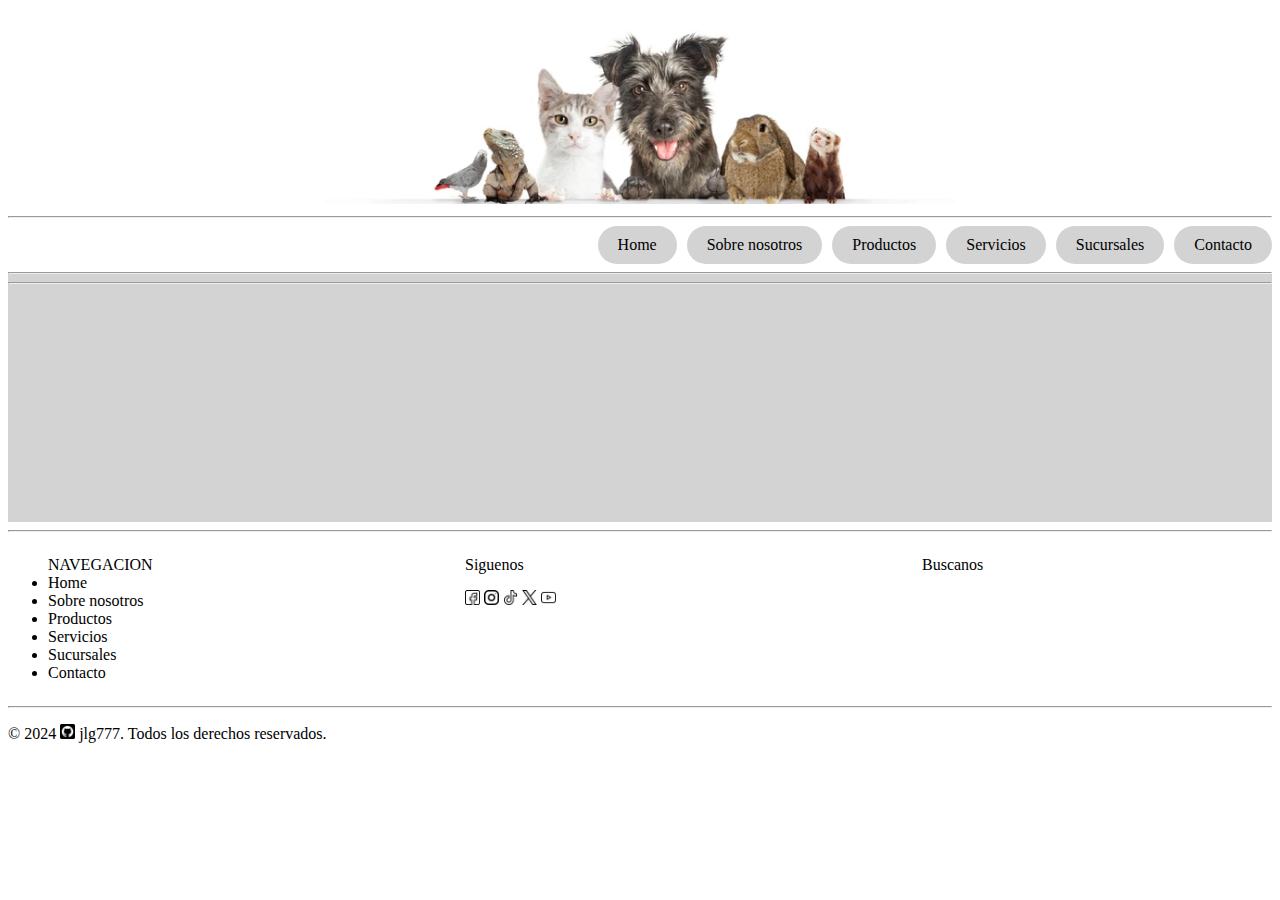
<file: FrontEnd/Trabajo_en_grupo/index.html>
<!DOCTYPE html>
<html lang="en">
  <head>
    <meta charset="UTF-8" />
    <meta name="viewport" content="width=device-width, initial-scale=1.0" />
    <title>Veterinaria</title>
    <link href="./style/style.css" rel="stylesheet" type="text/css" />

    <header>
      <img src="./src/img/banner.png" alt="Banner" class="logo" />
      <hr />
    </header>
    <nav>
      <div>Home</div>
      <div>Sobre nosotros</div>
      <div>Productos</div>
      <div>Servicios</div>
      <div>Sucursales</div>
      <div>Contacto</div>
    </nav>
    <aside>
      <hr />
      <div></div>
      <hr />
    </aside>
    <hr />
    <footer>
      <div class="column">
        <ul>
          NAVEGACION
          <li>Home</li>
          <li>Sobre nosotros</li>
          <li>Productos</li>
          <li>Servicios</li>
          <li>Sucursales</li>
          <li>Contacto</li>
        </ul>
      </div>
      <div class="column icons">
        <p>Siguenos</p>
        <img src="./src/img/Socials/facebook.png" alt="" />
        <img src="./src/img/Socials/instagram.png" alt="" />
        <img src="./src/img/Socials/tik-tok.png" alt="" />
        <img src="./src/img/Socials/x.png" alt="" />
        <img src="./src/img/Socials/youtube.png" alt="" />
      </div>
      <div>
        <p>Buscanos</p>
        <iframe
          src="https://www.google.com/maps/embed?pb=!1m18!1m12!1m3!1d1991.4508006275667!2d-68.83868384427699!3d-32.91911084413958!2m3!1f0!2f0!3f0!3m2!1i1024!2i768!4f13.1!3m3!1m2!1s0x967e09614217a579%3A0xc9d040ef7f9f4b6a!2sEstadio%20Feliciano%20Gambarte!5e0!3m2!1ses!2sar!4v1710355436559!5m2!1ses!2sar"
          width="350"
          height="100"
          style="border: 0"
          allowfullscreen=""
          loading="lazy"
          referrerpolicy="no-referrer-when-downgrade"
        ></iframe>
      </div>
    </footer>
    <hr />
    <p class="icons copy">
      &copy; 2024
      <img src="./src/img/Socials/github.png" /> jlg777. Todos los derechos
      reservados.
    </p>
  </head>
  <body></body>
</html>
</file>
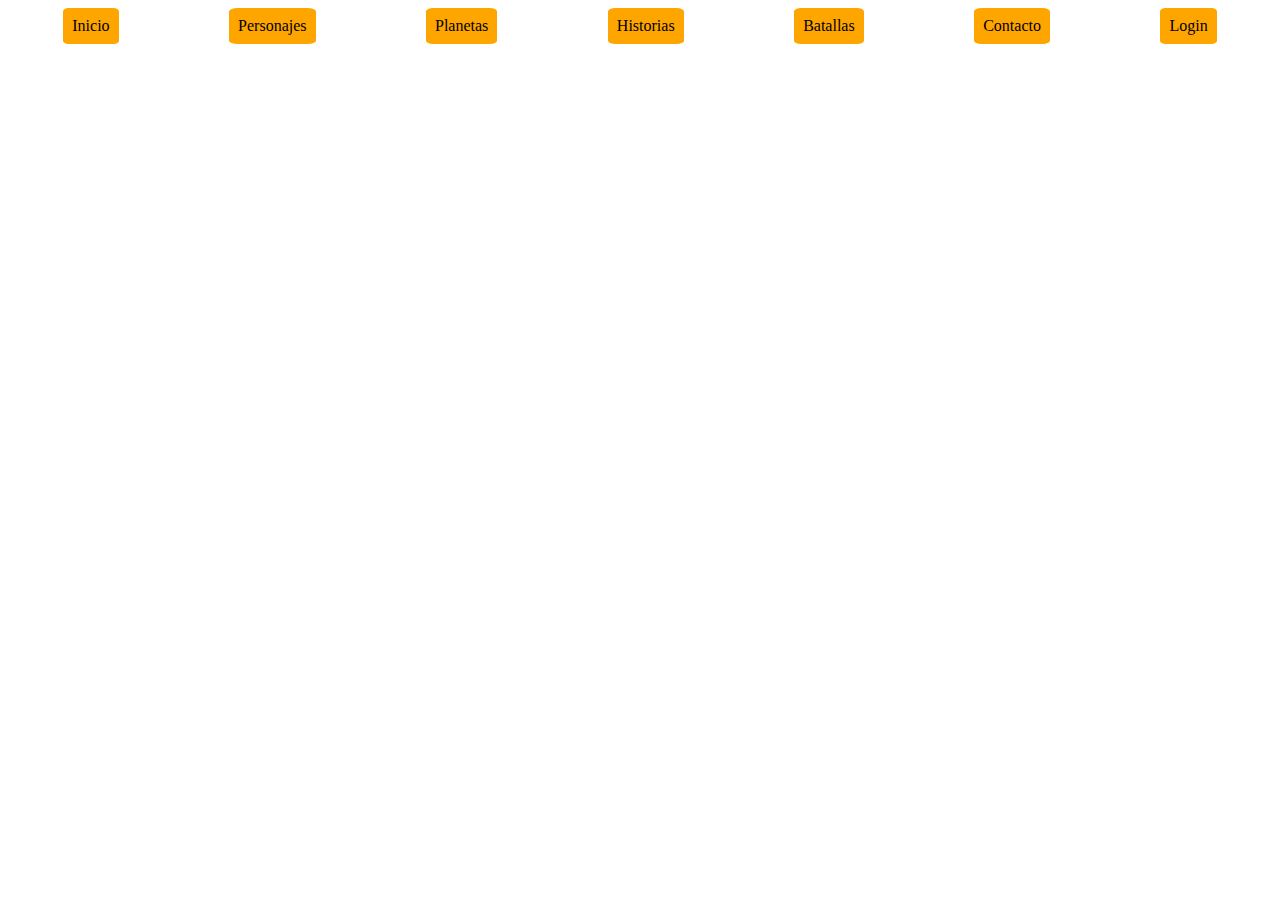
<file: FrontEnd/Trabajo_en_grupo2/index.html>
<!DOCTYPE html>
<html lang="es">
  <head>
    <meta charset="UTF-8" />
    <meta name="viewport" content="width=device-width, initial-scale=1.0" />
    <title>Esferas del Dragón</title>
    <link rel="stylesheet" href="styles.css" />
  </head>
  <body>
    <nav class="dragon-ball">
      <li class="ball">Inicio</li>
      <li class="ball">Personajes</li>
      <li class="ball">Planetas</li>
      <li class="ball">Historias</li>
      <li class="ball">Batallas</li>
      <li class="ball">Contacto</li>
      <li class="ball">Login</li>
    </nav>
  </body>
</html>
</file>
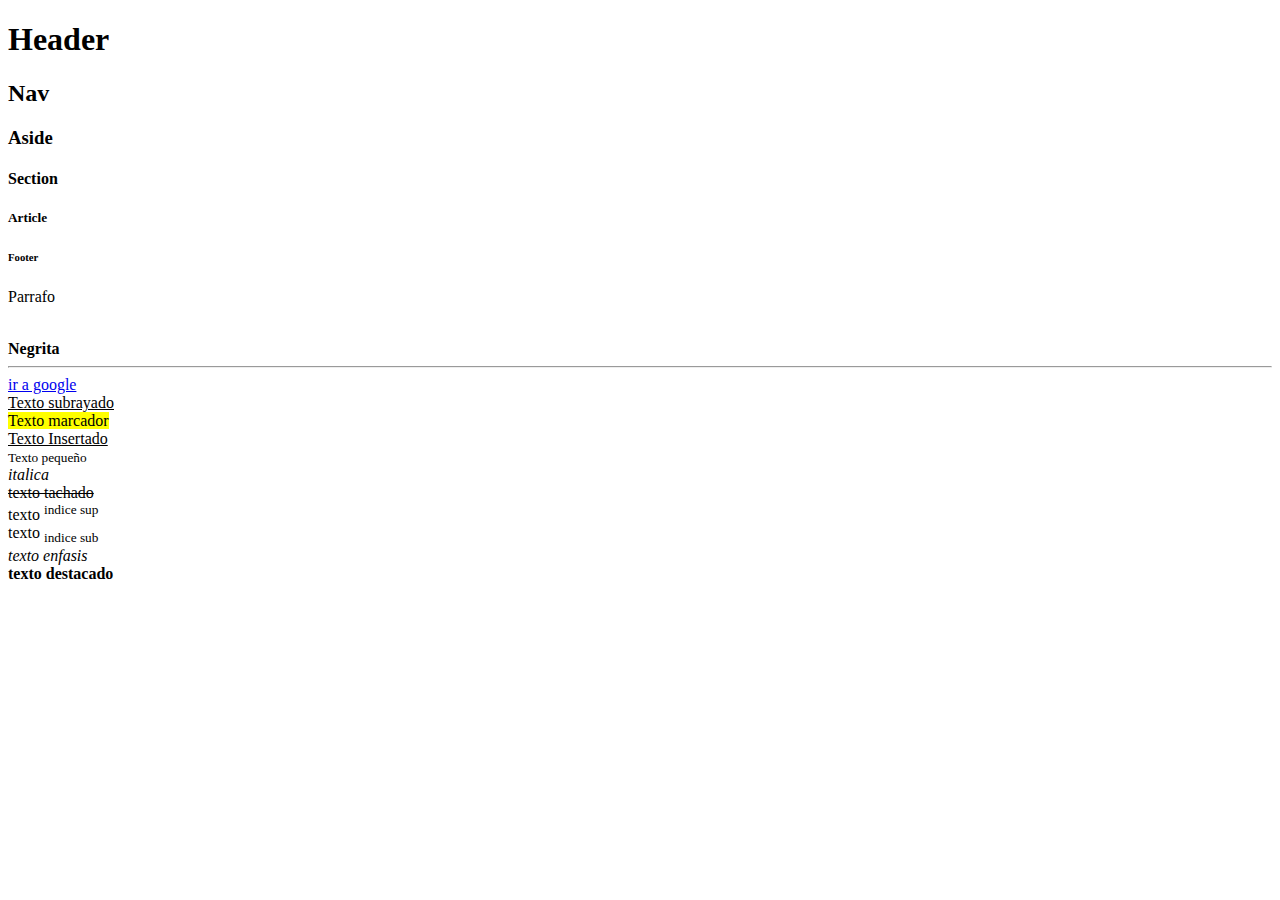
<file: FrontEnd/Clases/Clase-3/index.html>
<!DOCTYPE html>
<html lang="en">
  <head>
    <meta charset="UTF-8" />
    <meta name="viewport" content="width=device-width, initial-scale=1.0" />
    <title>Document</title>
  </head>
  <body>
    <header>
      <h1>Header</h1>
    </header>
    <nav>
      <h2>Nav</h2>
    </nav>
    <aside>
      <h3>Aside</h3>
    </aside>
    <section>
      <h4>Section</h4>
    </section>
    <article>
      <h5>Article</h5>
    </article>
    <footer>
      <h6>Footer</h6>
    </footer>

    <p>Parrafo</p>
    <br />
    <!--salto de linea-->
    <b>Negrita</b>
    <!--Bold-->
    <hr />
    <!--Linea divisoria-->
    <a href="http://www.gooogle.com">ir a google</a><br />
    <!--link-->
    <u>Texto subrayado</u> <br />
    <mark>Texto marcador</mark><br />
    <ins>Texto Insertado</ins><br />
    <small>Texto pequeño</small><br />
    <i>italica</i><br />
    <del>texto tachado</del><br />
    texto <sup>indice sup</sup><br />
    texto <sub>indice sub</sub><br />
    <em>texto enfasis</em><br />
    <strong>texto destacado</strong><br />
  </body>
</html>
</file>
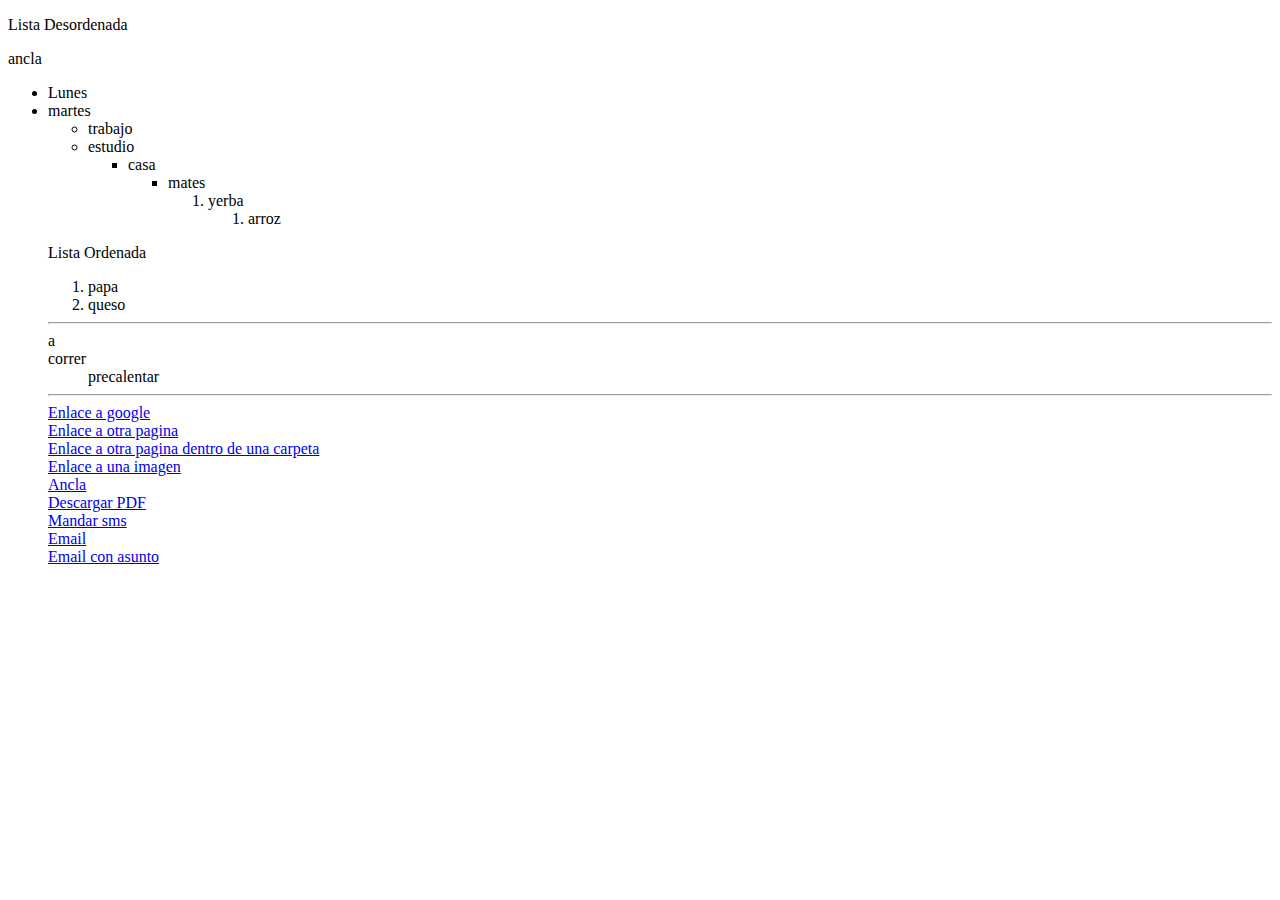
<file: FrontEnd/Clases/Clase-4/index.html>
<!DOCTYPE html>
<html lang="en">
  <head>
    <meta charset="UTF-8" />
    <meta name="viewport" content="width=device-width, initial-scale=1.0" />
    <title>Document</title>
  </head>
  <body>
    <p >Lista Desordenada</p>
    <a name="Lista">ancla</a>
    <ul>
      <li>Lunes</li>
      <li>martes</li>
      <ul>
        <li>trabajo</li>
        <li>estudio</li>
        <ul>
            <li>casa</li>
            <ul>
                <li>mates</li>
                <ol>
                    <li>yerba</li>
                    <ol>
                        <li>arroz</li>
                    </ol>
                </ol>
          </ul>
      </ul>
    </ul>
    <p>Lista Ordenada</p>
    <ol>
      <li>papa</li>
      <li>queso</li>
    </ol>
    <hr>
    <dl>a
        <dt>correr</dt>
        <dd>precalentar</dd>
    </dl>
    <hr>
    <a href="https://google.com">Enlace a google</a><br>

    <a href="index2.html">Enlace a otra pagina</a><br>

    <a href="C:\Users\jgrandia\Desktop\DEV\Codo-a-Codo-FullStack-NodeJS\FrontEnd\Clases\Clase-4\assets\index3.html">Enlace a otra pagina dentro de una carpeta</a><br>

    <a href="C:\Users\jgrandia\Desktop\DEV\Codo-a-Codo-FullStack-NodeJS\FrontEnd\Clases\Clase-4\assets\leccion-en-linea.png">Enlace a una imagen</a> <br>

    <a href="#Lista">Ancla</a>
    <br>
    <a href="C:/Users/jgrandia/Desktop/DEV/Codo-a-Codo-FullStack-NodeJS/FrontEnd/Clases/Clase-4/assets/Clase02.pdf" download="Clase02.pdf">Descargar PDF</a>
  <br>
    <a href="tel:+5492613341986">Mandar sms</a>
    <br>
    <a href="mailto:m.bluth@example.com">Email</a><br>
    <a href="mailto:m.bluth@example.com?subject=contacto">Email con asunto</a>
</body>
</html>
</file>
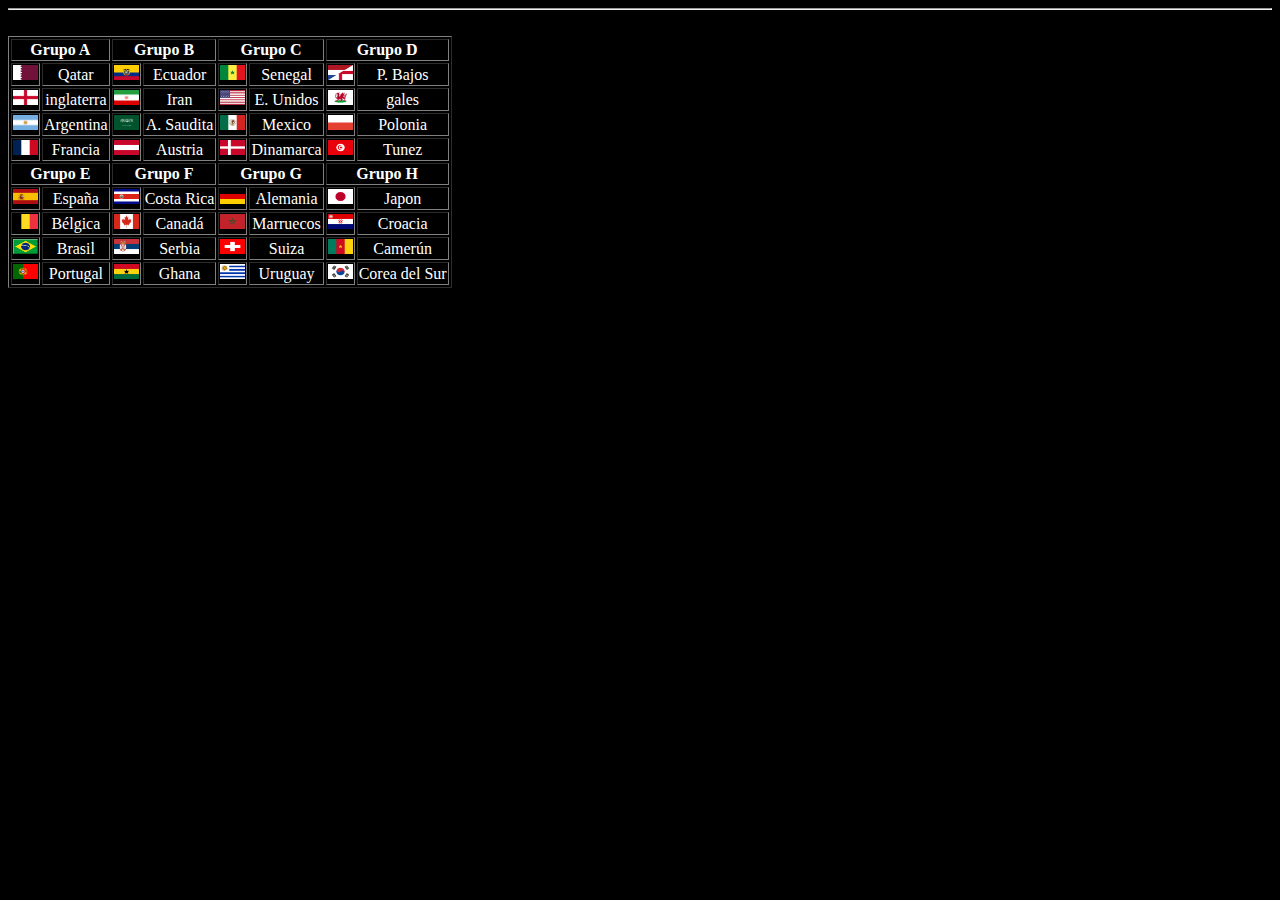
<file: FrontEnd/Clases/Clase-5/index.html>
<!DOCTYPE html>
<html lang="en">
  <head>
    <meta charset="UTF-8" />
    <meta name="viewport" content="width=device-width, initial-scale=1.0" />
    <title>Fixture</title>
    <link href="./style.css" rel="stylesheet" type="text/css" />
  </head>
  <body>
    <hr />
    <table border="1">
      <tr>
        <th colspan="2">Grupo A</th>
        <th colspan="2">Grupo B</th>
        <th colspan="2">Grupo C</th>
        <th colspan="2">Grupo D</th>
      </tr>
      <tr>
        <td>
          <a
            href="https://commons.wikimedia.org/w/index.php?search=qatar&title=Special:MediaSearch&go=Go&type=image"
            ><img
              src="./img/Flag_of_Qatar_(1949–1971,_3-2).svg.png"
              width="25px"
              height="15px"
          /></a>
        </td>
        <td>Qatar</td>
        <td>
          <a
            href="https://commons.wikimedia.org/w/index.php?search=ecuador&title=Special:MediaSearch&go=Go&type=image"
            ><img
              src="./img/Flag_Of_Ecuador_Original_Version.svg.ecu.png"
              width="25px"
              height="15px"
          /></a>
        </td>
        <td>Ecuador</td>
        <td>
          <a
            href="https://commons.wikimedia.org/w/index.php?search=senegal&title=Special:MediaSearch&go=Go&type=image"
            ><img
              src="./img/Flag_of_Senegal.svg.png"
              width="25px"
              height="15px"
          /></a>
        </td>
        <td>Senegal</td>
        <td>
          <a
            href="https://commons.wikimedia.org/w/index.php?search=paises+bajos&title=Special:MediaSearch&go=Go&type=image"
            ><img
              src="./img/Bandera_de_Países_Bajos-Inglaterra.png"
              width="25px"
              height="15px"
          /></a>
        </td>
        <td>P. Bajos</td>
      </tr>
      <tr>
        <td>
          <a
            href="https://commons.wikimedia.org/w/index.php?search=Inglaterra&title=Special:MediaSearch&type=image"
            ><img
              src="./img/Flag_of_England.svg.png"
              width="25px"
              height="15px"
          /></a>
        </td>
        <td>inglaterra</td>
        <td>
          <a
            href="https://commons.wikimedia.org/w/index.php?search=iran&title=Special:MediaSearch&go=Go&type=image"
            ><img src="./img/Flag_of_Iran_2.svg.png" width="25px" height="15px"
          /></a>
        </td>
        <td>Iran</td>
        <td>
          <a
            href="https://commons.wikimedia.org/w/index.php?search=estados+unidos&title=Special:MediaSearch&go=Go&type=image"
            ><img
              src="./img/Flag_of_the_United_States_(fixed).svg.png"
              width="25px"
              height="15px"
          /></a>
        </td>
        <td>E. Unidos</td>
        <td>
          <a
            href="https://commons.wikimedia.org/w/index.php?search=Welsh+flag&title=Special:MediaSearch&go=Go&type=image"
            ><img
              src="./img/Flag_of_Wales_(1807–1953).svg.png"
              width="25px"
              height="15px"
          /></a>
        </td>
        <td>gales</td>
      </tr>
      <tr>
        <td>
          <a
            href="https://commons.wikimedia.org/wiki/File:Flag_of_Argentina.svg"
            ><img
              src="./img/Flag_of_Argentina.svg.png"
              width="25px"
              height="15px"
          /></a>
        </td>
        <td>Argentina</td>
        <td>
          <a
            href="https://commons.wikimedia.org/w/index.php?search=arabia+saudita&title=Special:MediaSearch&go=Go&type=image"
            ><img
              src="./img/Flag_of_Saudi_Arabia.svg.png"
              width="25px"
              height="15px"
          /></a>
        </td>
        <td>A. Saudita</td>
        <td>
          <a
            href="https://commons.wikimedia.org/w/index.php?search=mexico&title=Special:MediaSearch&go=Go&type=image"
            ><img
              src="./img/Flag_of_Mexico_(1934-1968).svg.png"
              width="25px"
              height="15px"
          /></a>
        </td>
        <td>Mexico</td>
        <td>
          <a
            href="https://commons.wikimedia.org/w/index.php?search=polonia+flag&title=Special:MediaSearch&go=Go&type=image"
            ><img
              src="./img/Flag_of_Poland_(1927–1980).svg.png"
              width="25px"
              height="15px"
          /></a>
        </td>
        <td>Polonia</td>
      </tr>
      <tr>
        <td>
          <a
            href="https://commons.wikimedia.org/w/index.php?search=francia+flag&title=Special:MediaSearch&go=Go&type=image"
            ><img
              src="./img/Flag_of_France_(1794–1815,_1830–1974).svg.png"
              width="25px"
              height="15px"
          /></a>
        </td>
        <td>Francia</td>
        <td>
          <a
            href="https://commons.wikimedia.org/w/index.php?search=austria+flag&title=Special:MediaSearch&go=Go&type=image"
            ><img
              src="./img/Flag_of_Austria.svg.png"
              width="25px"
              height="15px"
          /></a>
        </td>
        <td>Austria</td>
        <td>
          <a
            href="https://commons.wikimedia.org/w/index.php?search=dinamarca+flag&title=Special:MediaSearch&go=Go&type=image"
            ><img
              src="./img/Flag_of_Denmark.svg.png"
              width="25px"
              height="15px"
          /></a>
        </td>
        <td>Dinamarca</td>
        <td>
          <a
            href="https://commons.wikimedia.org/w/index.php?search=tunez+flag&title=Special:MediaSearch&go=Go&type=image"
            ><img
              src="./img/Flag_of_Tunisia_(1959–1999).svg.png"
              width="25px"
              height="15px"
          /></a>
        </td>
        <td>Tunez</td>
      </tr>
      <br />
      <tr>
        <th colspan="2">Grupo E</th>
        <th colspan="2">Grupo F</th>
        <th colspan="2">Grupo G</th>
        <th colspan="2">Grupo H</th>
      </tr>
      <tr>
        <td>
          <a
            href="https://commons.wikimedia.org/w/index.php?search=espa%C3%B1a+flag&title=Special:MediaSearch&go=Go&type=image"
            ><img src="./img/Flag_of_Spain.svg.png" width="25px" height="15px"
          /></a>
        </td>
        <td>España</td>
        <td>
          <a
            href="https://commons.wikimedia.org/w/index.php?search=costa+rica+flag&title=Special:MediaSearch&go=Go&type=image"
            ><img
              src="./img/Flag_of_Costa_Rica_(state).svg.png"
              width="25px"
              height="15px"
          /></a>
        </td>
        <td>Costa Rica</td>
        <td>
          <a
            href="https://commons.wikimedia.org/w/index.php?search=alemania+flag&title=Special:MediaSearch&go=Go&type=image"
            ><img
              src="./img/Flag_of_Germany.svg.png"
              width="25px"
              height="15px"
          /></a>
        </td>
        <td>Alemania</td>
        <td>
          <a
            href="https://commons.wikimedia.org/w/index.php?search=japon+flag&title=Special:MediaSearch&go=Go&type=image"
            ><img src="./img/Flag_of_Japan.svg.png" width="25px" height="15px"
          /></a>
        </td>
        <td>Japon</td>
      </tr>
      <tr>
        <td>
          <a
            href="https://commons.wikimedia.org/w/index.php?search=BELGICA+flag&title=Special:MediaSearch&go=Go&type=image"
            ><img
              src="./img/Flag_of_Belgium_(civil).svg.png"
              width="25px"
              height="15px"
          /></a>
        </td>
        <td>Bélgica</td>
        <td>
          <a
            href="https://commons.wikimedia.org/w/index.php?search=canada+flag&title=Special:MediaSearch&go=Go&type=image"
            ><img
              src="./img/Flag_of_Canada_(Pantone).svg.png"
              width="25px"
              height="15px"
          /></a>
        </td>
        <td>Canadá</td>
        <td>
          <a
            href="https://commons.wikimedia.org/w/index.php?search=marruecos+flag&title=Special:MediaSearch&go=Go&type=image"
            ><img
              src="./img/Flag_of_Morocco.svg.png"
              width="25px"
              height="15px"
          /></a>
        </td>
        <td>Marruecos</td>
        <td>
          <a
            href="https://commons.wikimedia.org/w/index.php?search=croacia+flag&title=Special:MediaSearch&go=Go&type=image"
            ><img
              src="./img/Flag_of_Croatia_(1941–1945).svg.png"
              width="25px"
              height="15px"
          /></a>
        </td>
        <td>Croacia</td>
      </tr>
      <tr>
        <td>
          <a
            href="https://commons.wikimedia.org/w/index.php?search=brasil+flag&title=Special:MediaSearch&go=Go&type=image"
            ><img src="./img/Brasil_flag_icon.png" width="25px" height="15px"
          /></a>
        </td>
        <td>Brasil</td>
        <td>
          <a
            href="https://commons.wikimedia.org/w/index.php?search=servia+flag&title=Special:MediaSearch&go=Go&type=image"
            ><img src="./img/Flag_of_Serbia.svg.png" width="25px" height="15px"
          /></a>
        </td>
        <td>Serbia</td>
        <td>
          <a
            href="https://commons.wikimedia.org/w/index.php?search=suiza+flag&title=Special:MediaSearch&go=Go&type=image"
            ><img
              src="./img/Flag_of_Switzerland.svg.png"
              width="25px"
              height="15px"
          /></a>
        </td>
        <td>Suiza</td>
        <td>
          <a
            href="https://commons.wikimedia.org/w/index.php?search=camerun+flag&title=Special:MediaSearch&go=Go&type=image"
            ><img
              src="./img/Flag_of_Cameroon.svg.png"
              width="25px"
              height="15px"
          /></a>
        </td>
        <td>Camerún</td>
      </tr>
      <tr>
        <td>
          <a
            href="https://commons.wikimedia.org/w/index.php?search=portugal+flag&title=Special:MediaSearch&go=Go&type=image"
            ><img
              src="./img/Flag_of_Portugal.svg.png"
              width="25px"
              height="15px"
          /></a>
        </td>
        <td>Portugal</td>
        <td>
          <a
            href="https://commons.wikimedia.org/w/index.php?search=ghana+flag&title=Special:MediaSearch&go=Go&type=image"
            ><img src="./img/Flag_of_Ghana.svg.png" width="25px" height="15px"
          /></a>
        </td>
        <td>Ghana</td>
        <td>
          <a
            href="https://commons.wikimedia.org/w/index.php?search=uruguay+flag&title=Special:MediaSearch&go=Go&type=image"
            ><img
              src="./img/Flag_of_Uruguay.svg.png"
              width="25px"
              height="15px"
          /></a>
        </td>
        <td>Uruguay</td>
        <td>
          <a
            href="https://commons.wikimedia.org/w/index.php?search=corea+del+sur+flag&title=Special:MediaSearch&go=Go&type=image"
            ><img
              src="./img/Flag_of_South_Korea.svg.png"
              width="25px"
              height="15px"
          /></a>
        </td>
        <td>Corea del Sur</td>
      </tr>
    </table>
  </body>
</html>
</file>
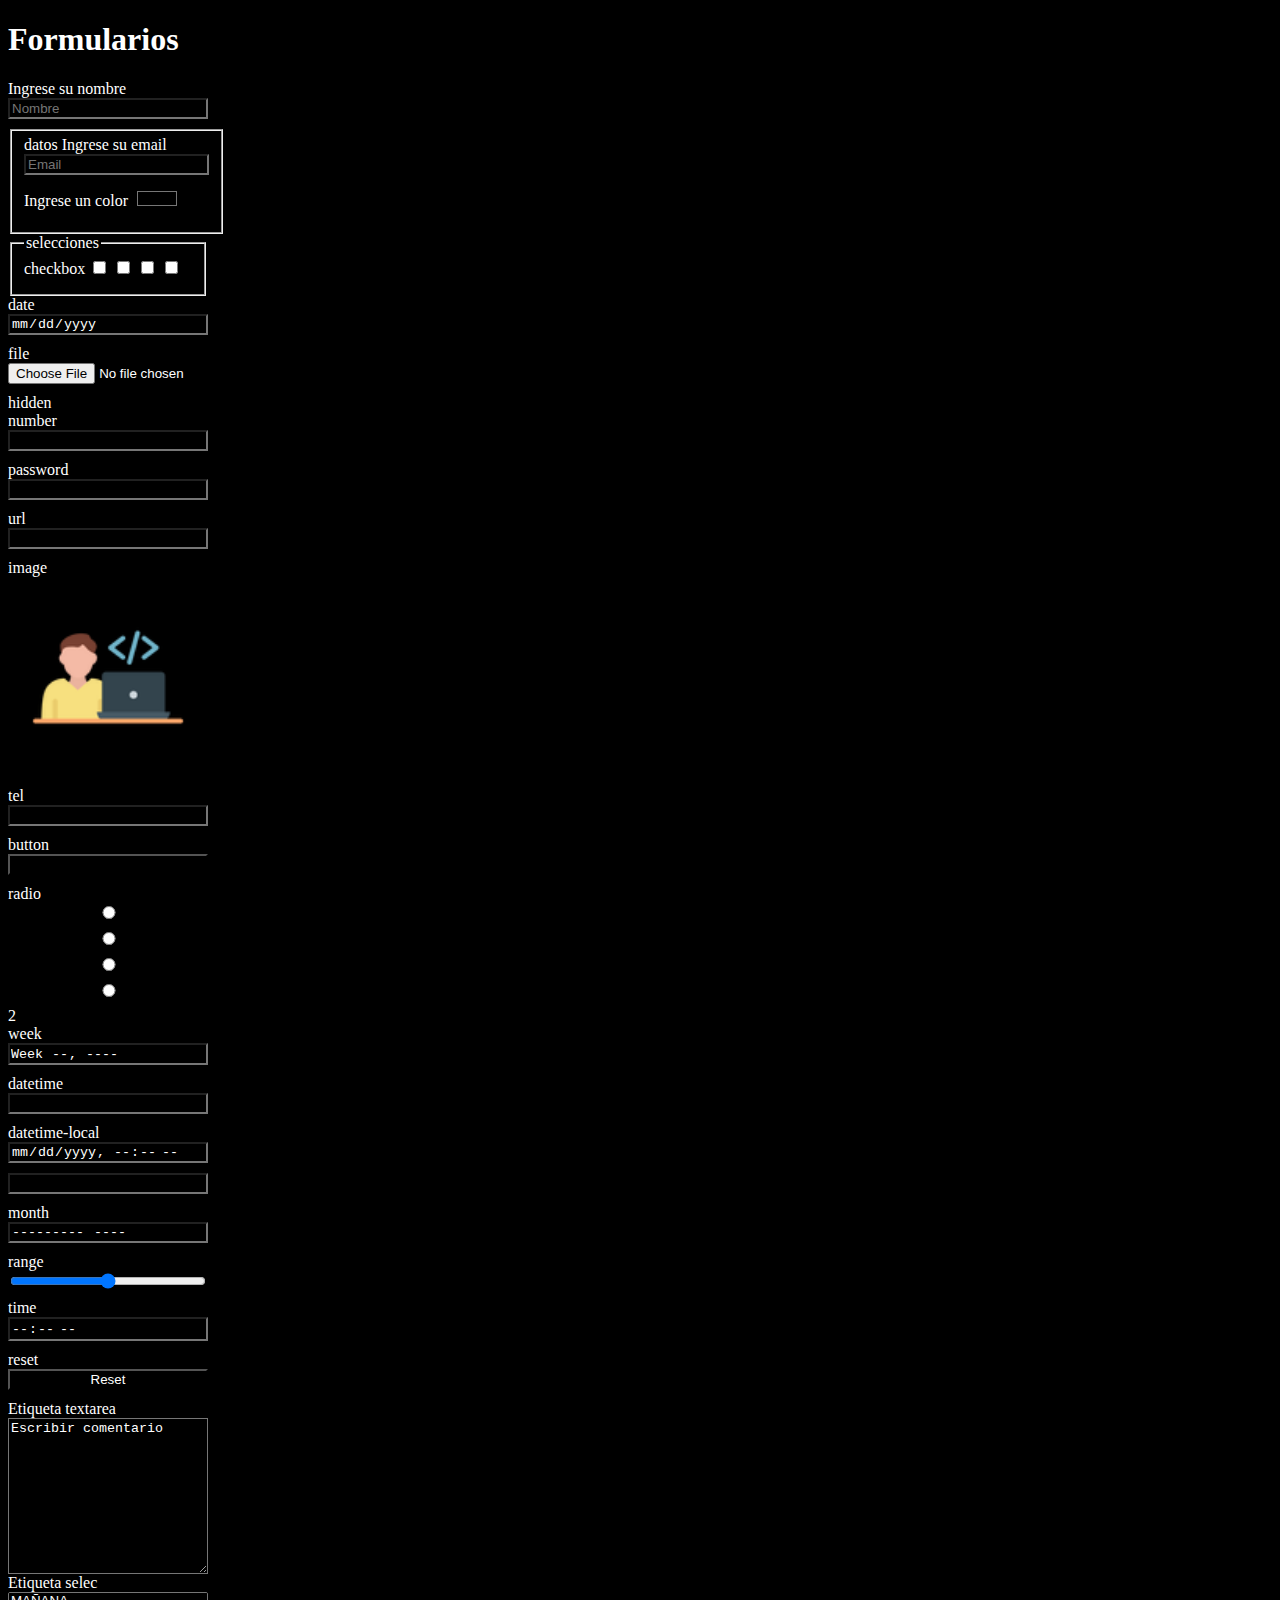
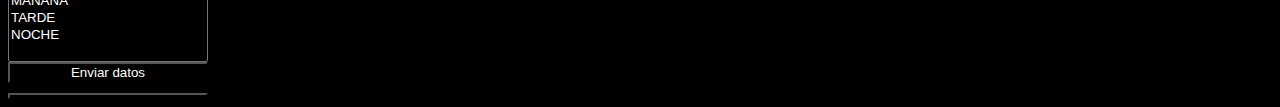
<file: FrontEnd/Clases/Clase-6/index.html>
<!DOCTYPE html>
<html lang="en">
  <head>
    <meta charset="UTF-8" />
    <meta name="viewport" content="width=device-width, initial-scale=1.0" />
    <title>Formularios</title>
    <link
      rel="icon"
      href="./developer_software_icon_251042.ico"
      type="image/x-icon"
    />
    <link rel="stylesheet" href="./style.css" type="text/css" />
  </head>
  <body>
    <h1>Formularios</h1>
    <form>
      <label for="name">Ingrese su nombre</label>
      <input
        type="text"
        name="name"
        id="name"
        size="15"
        placeholder="Nombre"
      /><!--El size se debe manejar del css-->

      <fieldset>
        datos
        <label for="email">Ingrese su email</label>
        <input type="email" name="email" id="email" placeholder="Email" />

        <label for="color">Ingrese un color</label>
        <input type="color" name="color" id="color" placeholder="color" />
      </fieldset>
      <fieldset>
        <legend>selecciones</legend>
        <label for="checkbox">checkbox</label>
        <input type="checkbox" name="checkbox" id="checkbox" value="1" />
        <input type="checkbox" name="checkbox" id="checkbox" value="2" />
        <input type="checkbox" name="checkbox" id="checkbox" value="3" />
        <input type="checkbox" name="checkbox" id="checkbox" value="4" />
      </fieldset>
      <label for="date">date</label>
      <input type="date" name="date" id="date" />

      <label for="file">file</label>
      <input type="file" name="file" id="file" />

      <label for="hidden">hidden</label>
      <input type="hidden" name="hidden" id="hidden" />

      <label for="number">number</label>
      <input type="number" name="number" id="number" />

      <label for="password">password</label>
      <input type="password" name="password" id="password" />

      <label for="url">url</label>
      <input type="url" name="url" id="url" />

      <label for="image">image</label>
      <input
        type="image"
        name="image"
        id="image"
        src="./developer_software_icon_251042.ico"
      />

      <label for="tel">tel</label>
      <input type="tel" name="tel" id="tel" />

      <label for="button">button</label>
      <input type="button" name="button" id="button" />

      <label for="radio">radio</label>
      <input type="radio" name="radio" id="radio" value="1" />
      <input type="radio" name="radio" id="radio" value="2" />
      <input type="radio" name="radio" id="radio" value="3" />
      <input type="radio" name="radio" id="radio" value="4" />2
      <label for="week">week</label>
      <input type="week" name="week" id="week" />

      <label for="datetime">datetime</label>
      <input type="datetime" name="datetime" id="datetime" />

      <label for="datetime-local">datetime-local</label>
      <input type="datetime-local" name="datetime-local" id="datetime-local" />

      <label for=""></label>
      <input type="" name="" id="" />

      <label for="month">month</label>
      <input type="month" name="month" id="month" />

      <label for="range">range</label>
      <input type="range" name="range" id="range" />

      <label for="time">time</label>
      <input type="time" name="time" id="time" />

      <label for="reset">reset</label>
      <input type="reset" name="reset" id="reset" />

      <label>Etiqueta textarea</label>
      <textarea rows="10" cols="40">Escribir comentario</textarea>

      <label>Etiqueta selec</label>
      <select multiple>
        <option>MAÑANA</option>
        <option>TARDE</option>
        <option>NOCHE</option>
      </select>

      <input
        type="submit"
        value="Enviar datos"
      /><!--la diferencia principal es que "value" establece un valor predeterminado que puede ser enviado con el formulario, mientras que "placeholder" proporciona una pista o ejemplo visual para el usuario antes de que ingresen cualquier dato.-->

      <button type="submit"></button>
      <!--Sintaxis:

<input type="submit">: Este es un elemento de entrada de formulario. Se utiliza dentro de un formulario HTML y se define mediante el atributo type con el valor "submit".

<button>: Este es un elemento de botón en HTML. Puede contener texto, imágenes u otros elementos HTML dentro de él.

Personalización:

<input type="submit">: Tiene menos flexibilidad en términos de personalización visual. Puedes aplicar estilos CSS, pero es más limitado en comparación con los botones <button>.

<button>: Es más flexible en términos de personalización visual. Puedes agregar clases CSS, estilos en línea, imágenes o incluso otros elementos HTML dentro del botón para crear botones más complejos y personalizados.

Compatibilidad:

<input type="submit">: Es compatible con todos los navegadores y versiones de HTML.

<button>: Aunque es ampliamente compatible, en el pasado ha habido problemas de compatibilidad con versiones antiguas de Internet Explorer.

Accesibilidad:

<input type="submit">: Algunos lectores de pantalla pueden tratar los botones de entrada <input type="submit"> de manera ligeramente diferente a los botones <button>, pero en general, ambos son accesibles si se usan correctamente.
Comportamiento predeterminado:

<input type="submit">: Tiene un comportamiento predeterminado específico dentro de un formulario: envía el formulario cuando se hace clic.

<button>: Puedes especificar el tipo de botón utilizando el atributo type. Por defecto, un botón sin este atributo actuará como un botón de envío. Sin embargo, puedes cambiar su comportamiento usando type="button" o type="reset".

En resumen, <input type="submit"> es más simple y está diseñado específicamente para enviar formularios, mientras que <button> ofrece más flexibilidad y opciones de personalización. La elección entre los dos depende de tus necesidades específicas de diseño y funcionalidad.-->
    </form>
  </body>
</html>
</file>
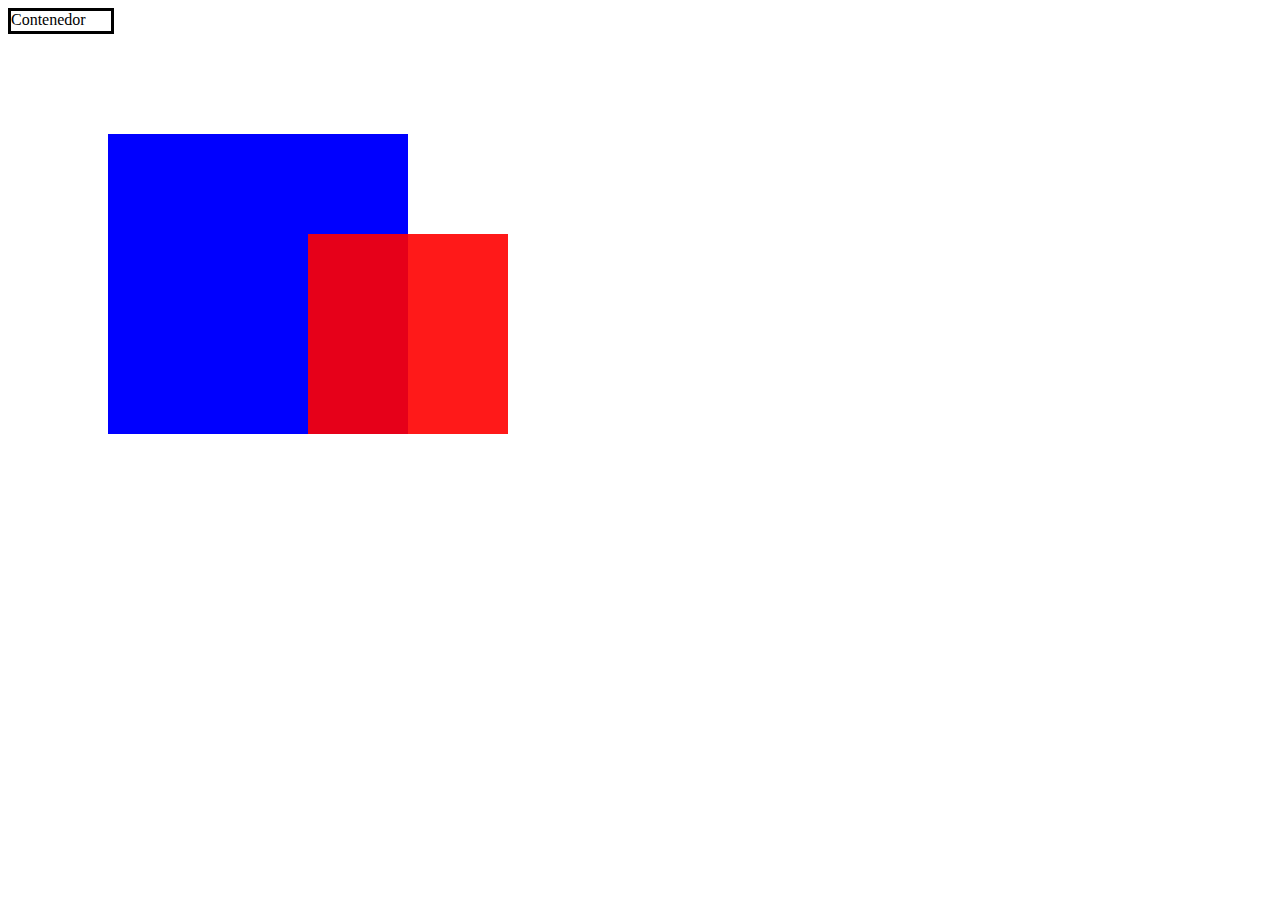
<file: FrontEnd/Clases/Clase-7/index.html>
<!DOCTYPE html>
<html lang="en">
  <head>
    <meta charset="UTF-8" />
    <meta name="viewport" content="width=device-width, initial-scale=1.0" />
    <link rel="stylesheet" href="style.css" />
    <title>Document</title>
  </head>
  <body>
    <div class="Contenedor1">Contenedor</div>

    <div class="cont1"><div class="cont2"></div></div>
  </body>
</html>
</file>
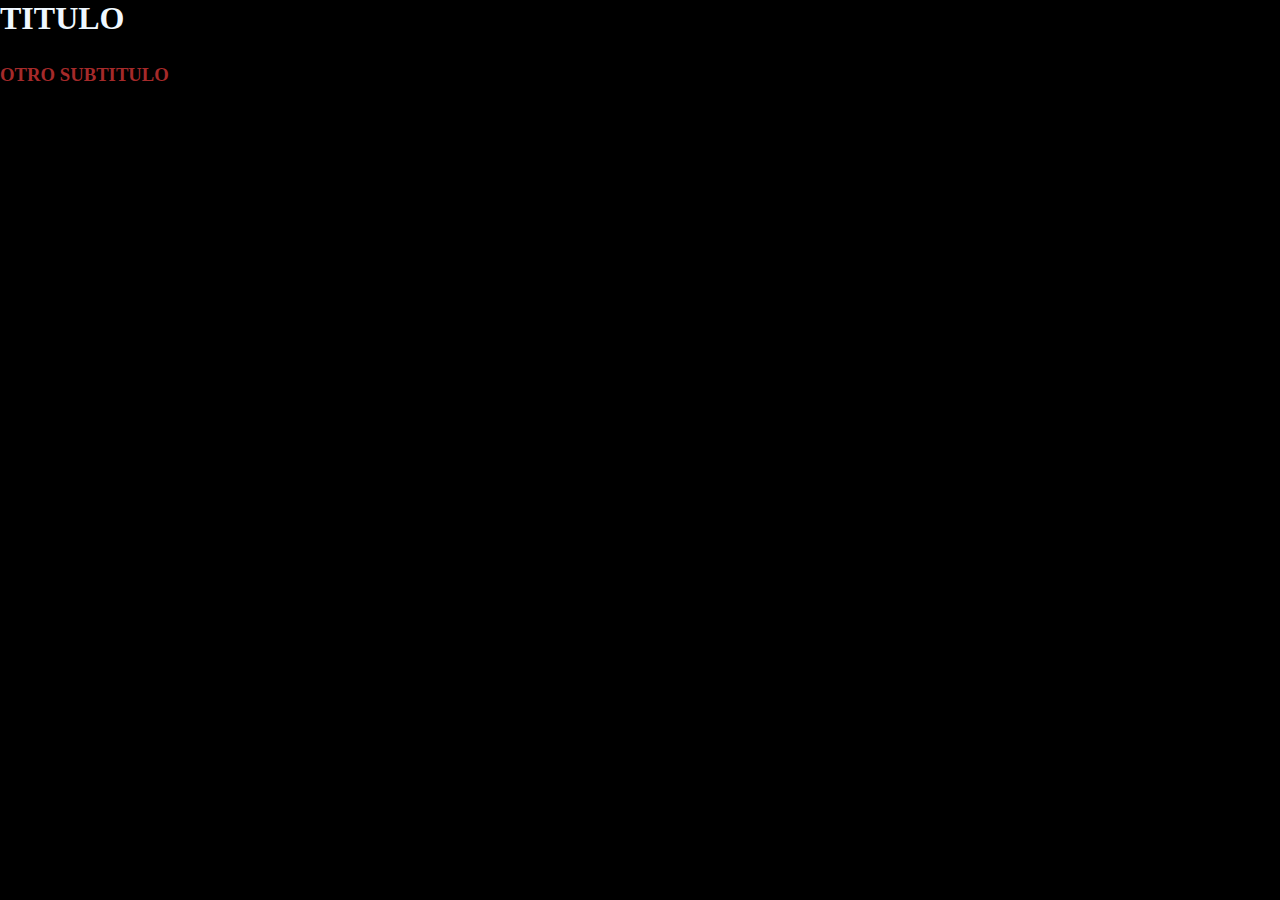
<file: FrontEnd/Clases/Clase-7/Desafio_Clase/index.html>
<!DOCTYPE html>
<html lang="en">
  <head>
    <meta charset="UTF-8" />
    <meta name="viewport" content="width=device-width, initial-scale=1.0" />
    <title>Document</title>
    <link rel="stylesheet" href="./stule.css" />
    <style>
      * {
        background-color: black;
        margin: 0;
        padding: 0;
      }
    </style>
  </head>
  <h1 style="color: aliceblue">TITULO</h1>
  <h2>SUBTITULO</h2>
  <h3>OTRO SUBTITULO</h3>
  <body></body>
</html>
</file>
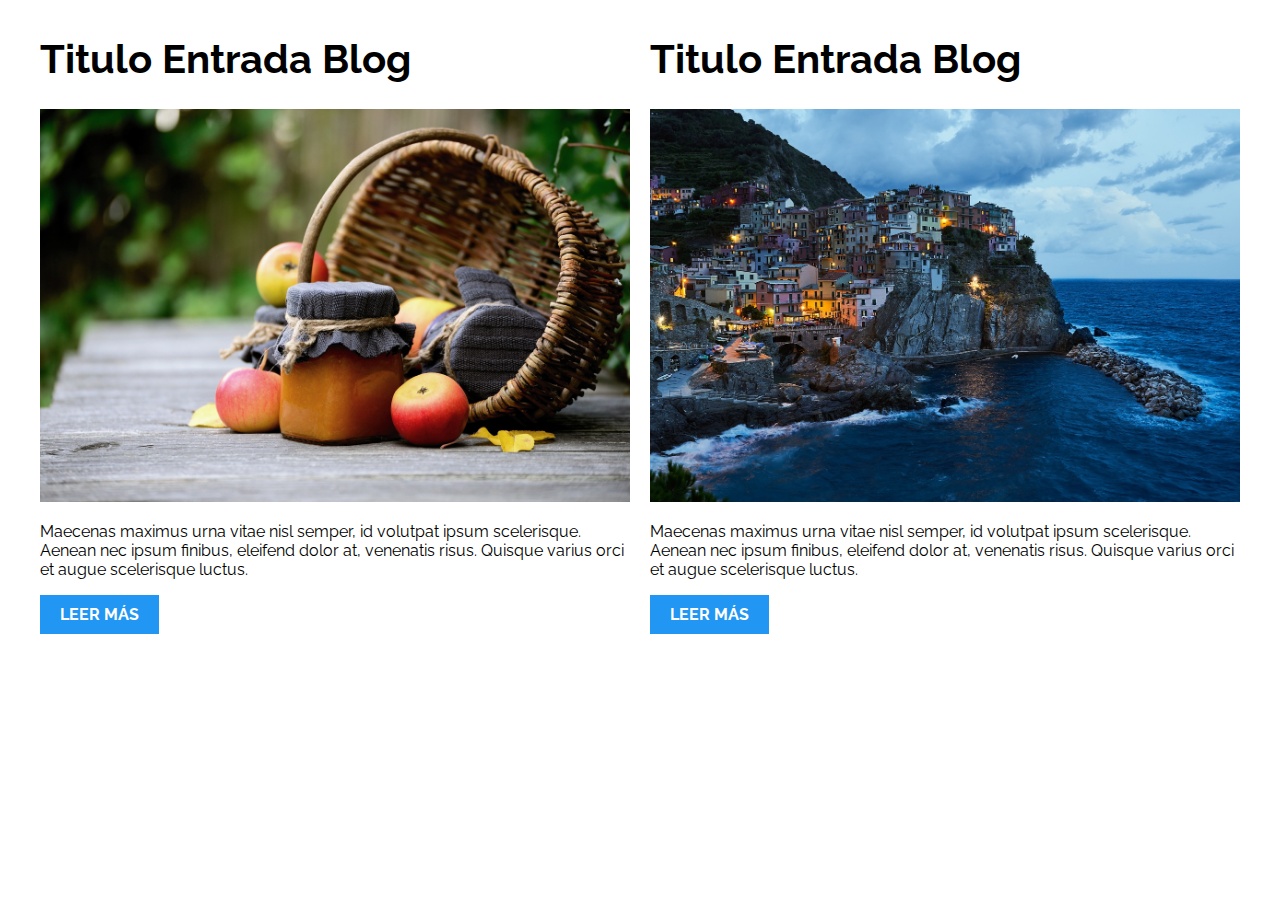
<file: FrontEnd/Clases/Clase-8/01-2columnas_iguales_css_grid/index.html>
<!DOCTYPE html>
<html>

<head>
    <meta charset="utf-8">
    <title>Patrones Responsive Web Design - 2 Columnas</title>
    <link rel="stylesheet" href="https://necolas.github.io/normalize.css/8.0.1/normalize.css">
    <link href="https://fonts.googleapis.com/css?family=Raleway:400,700,900" rel="stylesheet">
    <link rel="stylesheet" href="css/styles.css">
    <meta name="viewport" content="width=device-width, initial-scale=1">
</head>

<body>
    <div class="contenedor dos-columnas">
        <article class="entrada-blog">
            <h1>Titulo Entrada Blog</h1>
            <img src="img/imagen1.jpg">
            <p>Maecenas maximus urna vitae nisl semper, id volutpat ipsum scelerisque. Aenean nec ipsum finibus, eleifend dolor at, venenatis risus. Quisque varius orci et augue scelerisque luctus.</p>
            <a href="#">Leer más</a>
        </article>
        <article class="entrada-blog">
            <h1>Titulo Entrada Blog</h1>
            <img src="img/imagen2.jpg">
            <p>Maecenas maximus urna vitae nisl semper, id volutpat ipsum scelerisque. Aenean nec ipsum finibus, eleifend dolor at, venenatis risus. Quisque varius orci et augue scelerisque luctus.</p>
            <a href="#">Leer más</a>
        </article>
    </div>

</body>

</html>
</file>
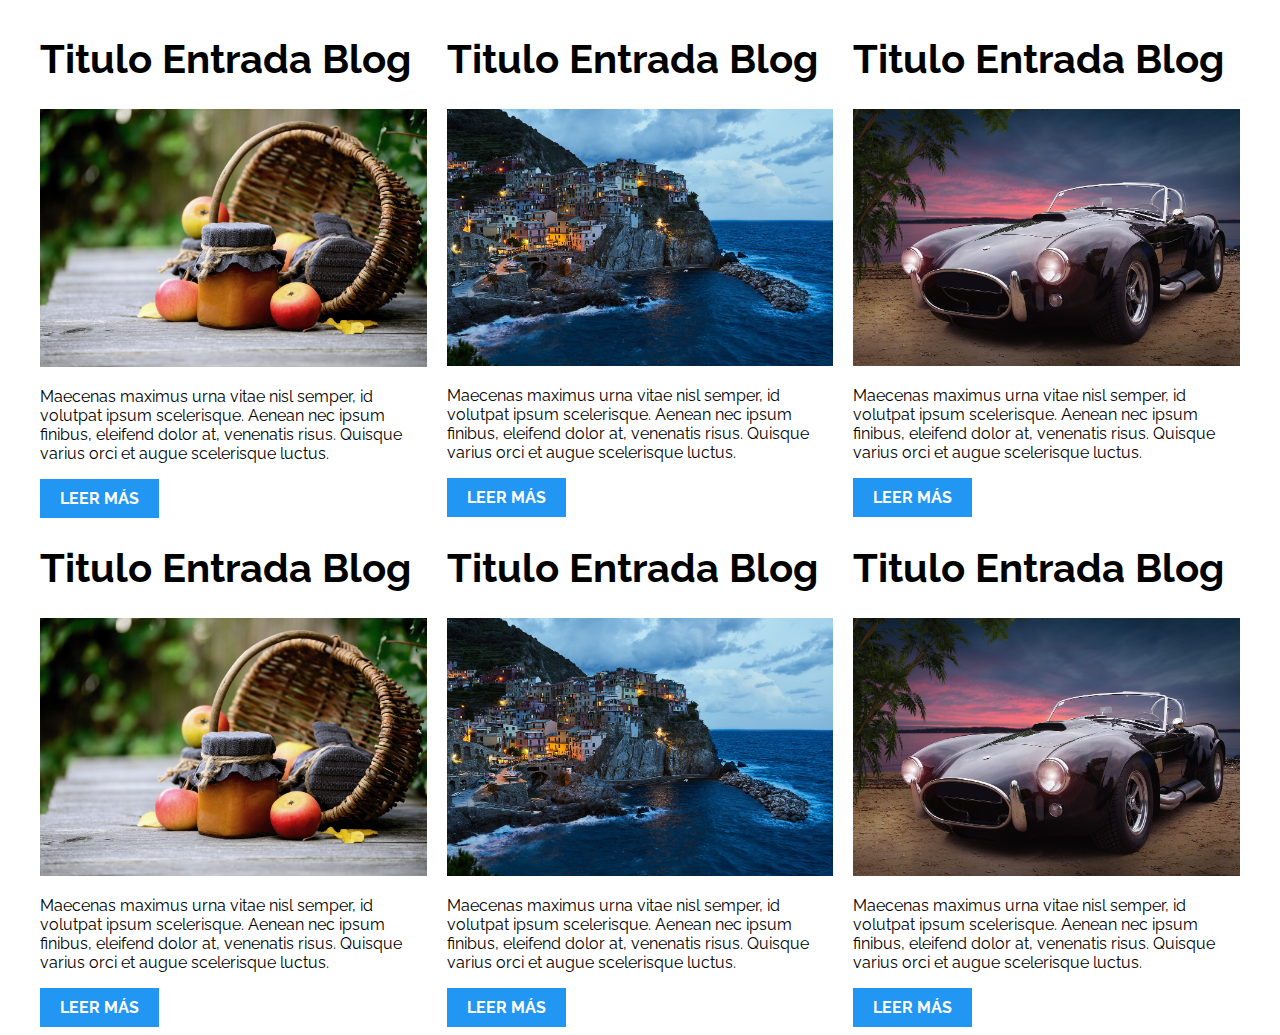
<file: FrontEnd/Clases/Clase-8/03-3columnas_iguales_css_grid/index.html>
<!DOCTYPE html>
<html>

<head>
    <meta charset="utf-8">
    <title>Patrones Responsive Web Design - 3 Columnas Iguales</title>
    <link rel="stylesheet" href="https://necolas.github.io/normalize.css/8.0.1/normalize.css">
    <link href="https://fonts.googleapis.com/css?family=Raleway:400,700,900" rel="stylesheet">
    <link rel="stylesheet" href="css/styles.css">
    <meta name="viewport" content="width=device-width, initial-scale=1">
</head>

<body>

    <div class="contenedor tres-columnas">
        <article class="entrada-blog">
            <h1>Titulo Entrada Blog</h1>
            <img src="img/imagen1.jpg">
            <p>Maecenas maximus urna vitae nisl semper, id volutpat ipsum scelerisque. Aenean nec ipsum finibus, eleifend dolor at, venenatis risus. Quisque varius orci et augue scelerisque luctus.</p>
            <a href="#">Leer más</a>
        </article>

        <article class="entrada-blog">
            <h1>Titulo Entrada Blog</h1>
            <img src="img/imagen2.jpg">

            <p>Maecenas maximus urna vitae nisl semper, id volutpat ipsum scelerisque. Aenean nec ipsum finibus, eleifend dolor at, venenatis risus. Quisque varius orci et augue scelerisque luctus.</p>
            <a href="#">Leer más</a>
        </article>

        <article class="entrada-blog">
            <h1>Titulo Entrada Blog</h1>
            <img src="img/imagen3.jpg">

            <p>Maecenas maximus urna vitae nisl semper, id volutpat ipsum scelerisque. Aenean nec ipsum finibus, eleifend dolor at, venenatis risus. Quisque varius orci et augue scelerisque luctus.</p>
            <a href="#">Leer más</a>
        </article>

        <article class="entrada-blog">
            <h1>Titulo Entrada Blog</h1>
            <img src="img/imagen1.jpg">
            <p>Maecenas maximus urna vitae nisl semper, id volutpat ipsum scelerisque. Aenean nec ipsum finibus, eleifend dolor at, venenatis risus. Quisque varius orci et augue scelerisque luctus.</p>
            <a href="#">Leer más</a>
        </article>

        <article class="entrada-blog">
            <h1>Titulo Entrada Blog</h1>
            <img src="img/imagen2.jpg">

            <p>Maecenas maximus urna vitae nisl semper, id volutpat ipsum scelerisque. Aenean nec ipsum finibus, eleifend dolor at, venenatis risus. Quisque varius orci et augue scelerisque luctus.</p>
            <a href="#">Leer más</a>
        </article>

        <article class="entrada-blog">
            <h1>Titulo Entrada Blog</h1>
            <img src="img/imagen3.jpg">

            <p>Maecenas maximus urna vitae nisl semper, id volutpat ipsum scelerisque. Aenean nec ipsum finibus, eleifend dolor at, venenatis risus. Quisque varius orci et augue scelerisque luctus.</p>
            <a href="#">Leer más</a>
        </article>


    </div>

</body>

</html>
</file>
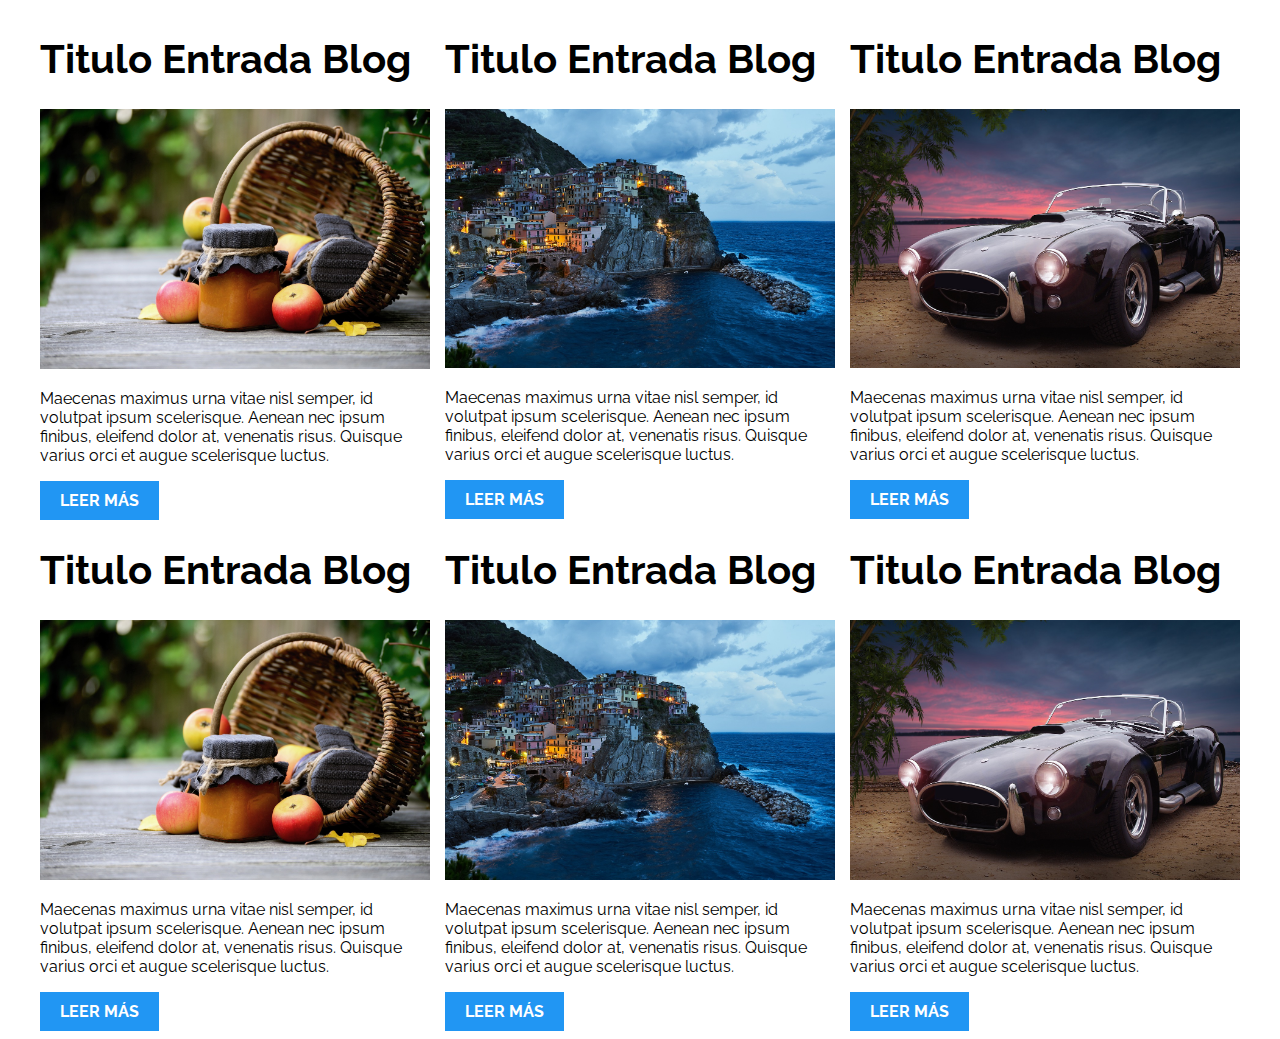
<file: FrontEnd/Clases/Clase-8/04-3columnas_iguales_flexbox/index.html>
<!DOCTYPE html>
<html>

<head>
    <meta charset="utf-8">
    <title>Patrones Responsive Web Design - 3 Columnas Iguales</title>
    <link rel="stylesheet" href="https://necolas.github.io/normalize.css/8.0.1/normalize.css">
    <link href="https://fonts.googleapis.com/css?family=Raleway:400,700,900" rel="stylesheet">
    <link rel="stylesheet" href="css/styles.css">
    <meta name="viewport" content="width=device-width, initial-scale=1">
</head>

<body>

    <div class="contenedor tres-columnas">
        <article class="entrada-blog">
            <h1>Titulo Entrada Blog</h1>
            <img src="img/imagen1.jpg">
            <p>Maecenas maximus urna vitae nisl semper, id volutpat ipsum scelerisque. Aenean nec ipsum finibus, eleifend dolor at, venenatis risus. Quisque varius orci et augue scelerisque luctus.</p>
            <a href="#">Leer más</a>
        </article>

        <article class="entrada-blog">
            <h1>Titulo Entrada Blog</h1>
            <img src="img/imagen2.jpg">

            <p>Maecenas maximus urna vitae nisl semper, id volutpat ipsum scelerisque. Aenean nec ipsum finibus, eleifend dolor at, venenatis risus. Quisque varius orci et augue scelerisque luctus.</p>
            <a href="#">Leer más</a>
        </article>

        <article class="entrada-blog">
            <h1>Titulo Entrada Blog</h1>
            <img src="img/imagen3.jpg">

            <p>Maecenas maximus urna vitae nisl semper, id volutpat ipsum scelerisque. Aenean nec ipsum finibus, eleifend dolor at, venenatis risus. Quisque varius orci et augue scelerisque luctus.</p>
            <a href="#">Leer más</a>
        </article>
        <article class="entrada-blog">
            <h1>Titulo Entrada Blog</h1>
            <img src="img/imagen1.jpg">
            <p>Maecenas maximus urna vitae nisl semper, id volutpat ipsum scelerisque. Aenean nec ipsum finibus, eleifend dolor at, venenatis risus. Quisque varius orci et augue scelerisque luctus.</p>
            <a href="#">Leer más</a>
        </article>

        <article class="entrada-blog">
            <h1>Titulo Entrada Blog</h1>
            <img src="img/imagen2.jpg">

            <p>Maecenas maximus urna vitae nisl semper, id volutpat ipsum scelerisque. Aenean nec ipsum finibus, eleifend dolor at, venenatis risus. Quisque varius orci et augue scelerisque luctus.</p>
            <a href="#">Leer más</a>
        </article>

        <article class="entrada-blog">
            <h1>Titulo Entrada Blog</h1>
            <img src="img/imagen3.jpg">

            <p>Maecenas maximus urna vitae nisl semper, id volutpat ipsum scelerisque. Aenean nec ipsum finibus, eleifend dolor at, venenatis risus. Quisque varius orci et augue scelerisque luctus.</p>
            <a href="#">Leer más</a>
        </article>
    </div>
</body>

</html>
</file>
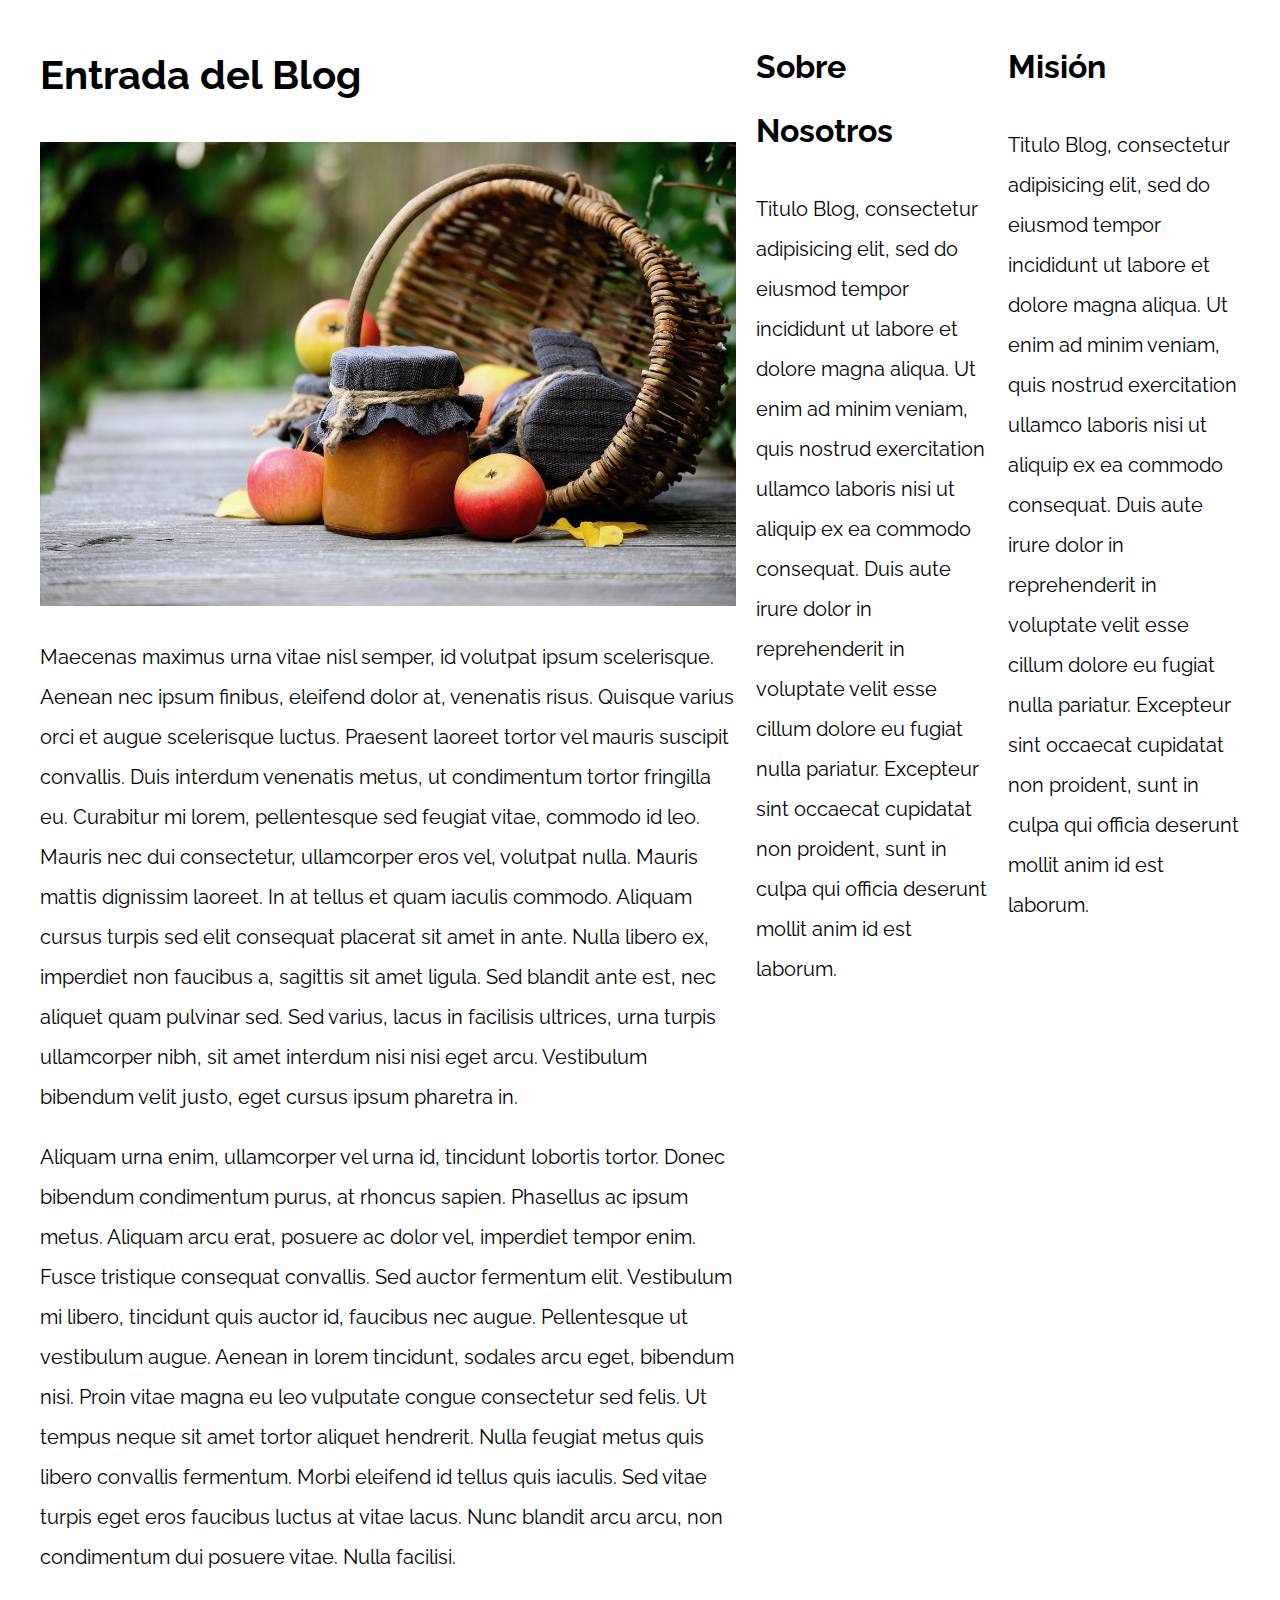
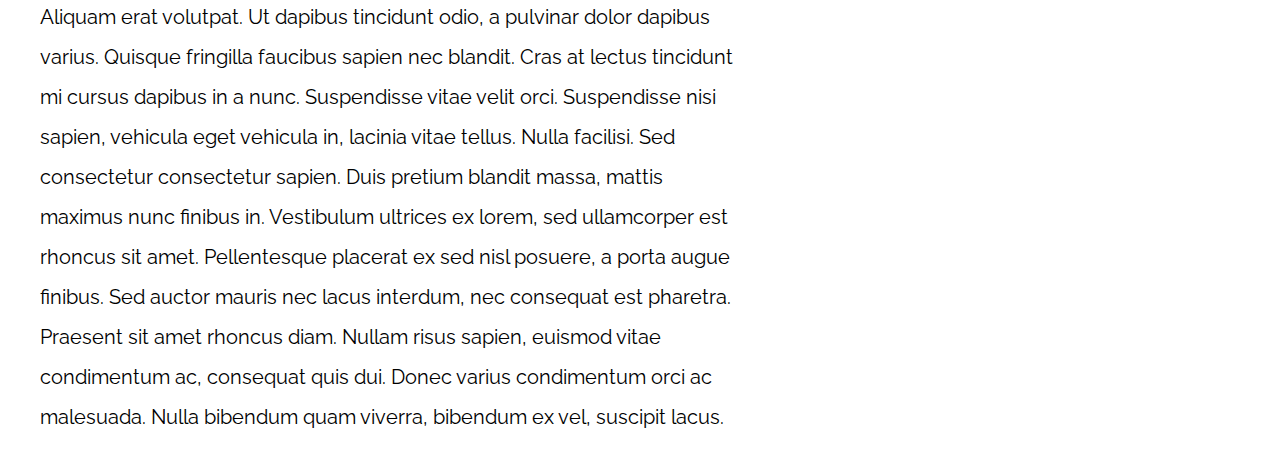
<file: FrontEnd/Clases/Clase-8/05-3columnas_css_grid/index.html>
<!DOCTYPE html>
<html>

<head>
    <meta charset="utf-8">
    <title>Patrones Responsive Web Design</title>
    <link rel="stylesheet" href="https://necolas.github.io/normalize.css/8.0.1/normalize.css">
    <link href="https://fonts.googleapis.com/css?family=Raleway:400,700,900" rel="stylesheet">
    <link rel="stylesheet" href="css/styles.css">
    <meta name="viewport" content="width=device-width, initial-scale=1">
</head>

<body>

    <div class="contenedor contenedor-grid">
        <main>
            <article>
                <h1>Entrada del Blog</h1>
                <img src="img/imagen1.jpg">

                <p>Maecenas maximus urna vitae nisl semper, id volutpat ipsum scelerisque. Aenean nec ipsum finibus, eleifend dolor at, venenatis risus. Quisque varius orci et augue scelerisque luctus. Praesent laoreet tortor vel mauris suscipit convallis.
                    Duis interdum venenatis metus, ut condimentum tortor fringilla eu. Curabitur mi lorem, pellentesque sed feugiat vitae, commodo id leo. Mauris nec dui consectetur, ullamcorper eros vel, volutpat nulla. Mauris mattis dignissim laoreet.
                    In at tellus et quam iaculis commodo. Aliquam cursus turpis sed elit consequat placerat sit amet in ante. Nulla libero ex, imperdiet non faucibus a, sagittis sit amet ligula. Sed blandit ante est, nec aliquet quam pulvinar sed. Sed
                    varius, lacus in facilisis ultrices, urna turpis ullamcorper nibh, sit amet interdum nisi nisi eget arcu. Vestibulum bibendum velit justo, eget cursus ipsum pharetra in.</p>

                <p>Aliquam urna enim, ullamcorper vel urna id, tincidunt lobortis tortor. Donec bibendum condimentum purus, at rhoncus sapien. Phasellus ac ipsum metus. Aliquam arcu erat, posuere ac dolor vel, imperdiet tempor enim. Fusce tristique consequat
                    convallis. Sed auctor fermentum elit. Vestibulum mi libero, tincidunt quis auctor id, faucibus nec augue. Pellentesque ut vestibulum augue. Aenean in lorem tincidunt, sodales arcu eget, bibendum nisi. Proin vitae magna eu leo vulputate
                    congue consectetur sed felis. Ut tempus neque sit amet tortor aliquet hendrerit. Nulla feugiat metus quis libero convallis fermentum. Morbi eleifend id tellus quis iaculis. Sed vitae turpis eget eros faucibus luctus at vitae lacus.
                    Nunc blandit arcu arcu, non condimentum dui posuere vitae. Nulla facilisi.</p>

                <p>Aliquam erat volutpat. Ut dapibus tincidunt odio, a pulvinar dolor dapibus varius. Quisque fringilla faucibus sapien nec blandit. Cras at lectus tincidunt mi cursus dapibus in a nunc. Suspendisse vitae velit orci. Suspendisse nisi sapien,
                    vehicula eget vehicula in, lacinia vitae tellus. Nulla facilisi. Sed consectetur consectetur sapien. Duis pretium blandit massa, mattis maximus nunc finibus in. Vestibulum ultrices ex lorem, sed ullamcorper est rhoncus sit amet. Pellentesque
                    placerat ex sed nisl posuere, a porta augue finibus. Sed auctor mauris nec lacus interdum, nec consequat est pharetra. Praesent sit amet rhoncus diam. Nullam risus sapien, euismod vitae condimentum ac, consequat quis dui. Donec varius
                    condimentum orci ac malesuada. Nulla bibendum quam viverra, bibendum ex vel, suscipit lacus.</p>

            </article>
        </main>

        <aside>
            <h2>Sobre Nosotros</h2>
            <p>Titulo Blog, consectetur adipisicing elit, sed do eiusmod tempor incididunt ut labore et dolore magna aliqua. Ut enim ad minim veniam, quis nostrud exercitation ullamco laboris nisi ut aliquip ex ea commodo consequat. Duis aute irure dolor
                in reprehenderit in voluptate velit esse cillum dolore eu fugiat nulla pariatur. Excepteur sint occaecat cupidatat non proident, sunt in culpa qui officia deserunt mollit anim id est laborum.</p>
        </aside>
        <aside>
            <h2>Misión</h2>
            <p>Titulo Blog, consectetur adipisicing elit, sed do eiusmod tempor incididunt ut labore et dolore magna aliqua. Ut enim ad minim veniam, quis nostrud exercitation ullamco laboris nisi ut aliquip ex ea commodo consequat. Duis aute irure dolor
                in reprehenderit in voluptate velit esse cillum dolore eu fugiat nulla pariatur. Excepteur sint occaecat cupidatat non proident, sunt in culpa qui officia deserunt mollit anim id est laborum.</p>
        </aside>
    </div>

</body>

</html>
</file>
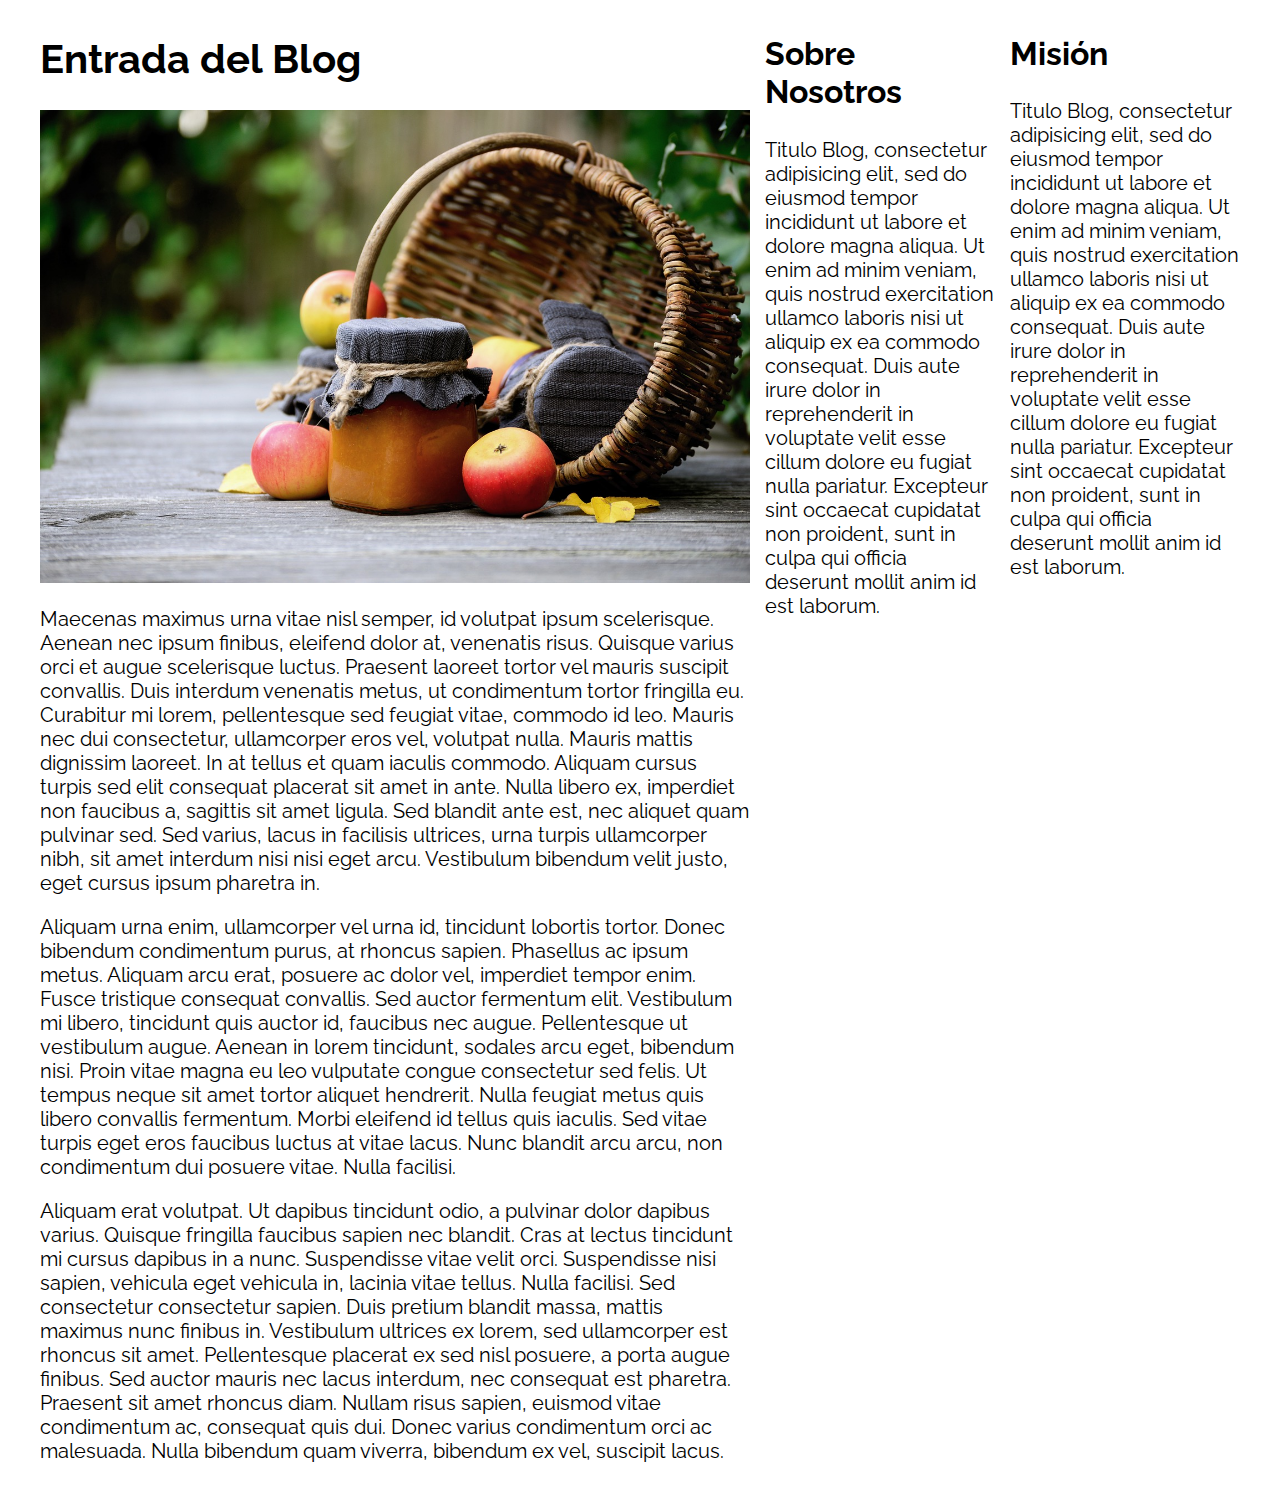
<file: FrontEnd/Clases/Clase-8/06-3columnas_flexbox/index.html>
<!DOCTYPE html>
<html>

<head>
    <meta charset="utf-8">
    <title>Patrones Responsive Web Design</title>
    <link rel="stylesheet" href="https://necolas.github.io/normalize.css/8.0.1/normalize.css">
    <link href="https://fonts.googleapis.com/css?family=Raleway:400,700,900" rel="stylesheet">
    <link rel="stylesheet" href="css/styles.css">
    <meta name="viewport" content="width=device-width, initial-scale=1">
</head>

<body>

    <div class="contenedor contenedor-flex">
        <main class="contenido-principal">
            <article>
                <h1>Entrada del Blog</h1>
                <img src="img/imagen1.jpg">

                <p>Maecenas maximus urna vitae nisl semper, id volutpat ipsum scelerisque. Aenean nec ipsum finibus, eleifend dolor at, venenatis risus. Quisque varius orci et augue scelerisque luctus. Praesent laoreet tortor vel mauris suscipit convallis.
                    Duis interdum venenatis metus, ut condimentum tortor fringilla eu. Curabitur mi lorem, pellentesque sed feugiat vitae, commodo id leo. Mauris nec dui consectetur, ullamcorper eros vel, volutpat nulla. Mauris mattis dignissim laoreet.
                    In at tellus et quam iaculis commodo. Aliquam cursus turpis sed elit consequat placerat sit amet in ante. Nulla libero ex, imperdiet non faucibus a, sagittis sit amet ligula. Sed blandit ante est, nec aliquet quam pulvinar sed. Sed
                    varius, lacus in facilisis ultrices, urna turpis ullamcorper nibh, sit amet interdum nisi nisi eget arcu. Vestibulum bibendum velit justo, eget cursus ipsum pharetra in.</p>

                <p>Aliquam urna enim, ullamcorper vel urna id, tincidunt lobortis tortor. Donec bibendum condimentum purus, at rhoncus sapien. Phasellus ac ipsum metus. Aliquam arcu erat, posuere ac dolor vel, imperdiet tempor enim. Fusce tristique consequat
                    convallis. Sed auctor fermentum elit. Vestibulum mi libero, tincidunt quis auctor id, faucibus nec augue. Pellentesque ut vestibulum augue. Aenean in lorem tincidunt, sodales arcu eget, bibendum nisi. Proin vitae magna eu leo vulputate
                    congue consectetur sed felis. Ut tempus neque sit amet tortor aliquet hendrerit. Nulla feugiat metus quis libero convallis fermentum. Morbi eleifend id tellus quis iaculis. Sed vitae turpis eget eros faucibus luctus at vitae lacus.
                    Nunc blandit arcu arcu, non condimentum dui posuere vitae. Nulla facilisi.</p>

                <p>Aliquam erat volutpat. Ut dapibus tincidunt odio, a pulvinar dolor dapibus varius. Quisque fringilla faucibus sapien nec blandit. Cras at lectus tincidunt mi cursus dapibus in a nunc. Suspendisse vitae velit orci. Suspendisse nisi sapien,
                    vehicula eget vehicula in, lacinia vitae tellus. Nulla facilisi. Sed consectetur consectetur sapien. Duis pretium blandit massa, mattis maximus nunc finibus in. Vestibulum ultrices ex lorem, sed ullamcorper est rhoncus sit amet. Pellentesque
                    placerat ex sed nisl posuere, a porta augue finibus. Sed auctor mauris nec lacus interdum, nec consequat est pharetra. Praesent sit amet rhoncus diam. Nullam risus sapien, euismod vitae condimentum ac, consequat quis dui. Donec varius
                    condimentum orci ac malesuada. Nulla bibendum quam viverra, bibendum ex vel, suscipit lacus.</p>

            </article>
        </main>

        <aside class="sidebar">
            <h2>Sobre Nosotros</h2>
            <p>Titulo Blog, consectetur adipisicing elit, sed do eiusmod tempor incididunt ut labore et dolore magna aliqua. Ut enim ad minim veniam, quis nostrud exercitation ullamco laboris nisi ut aliquip ex ea commodo consequat. Duis aute irure dolor
                in reprehenderit in voluptate velit esse cillum dolore eu fugiat nulla pariatur. Excepteur sint occaecat cupidatat non proident, sunt in culpa qui officia deserunt mollit anim id est laborum.</p>
        </aside>
        <aside class="sidebar">
            <h2>Misión</h2>
            <p>Titulo Blog, consectetur adipisicing elit, sed do eiusmod tempor incididunt ut labore et dolore magna aliqua. Ut enim ad minim veniam, quis nostrud exercitation ullamco laboris nisi ut aliquip ex ea commodo consequat. Duis aute irure dolor
                in reprehenderit in voluptate velit esse cillum dolore eu fugiat nulla pariatur. Excepteur sint occaecat cupidatat non proident, sunt in culpa qui officia deserunt mollit anim id est laborum.</p>
        </aside>
    </div>

</body>

</html>
</file>
<file: FrontEnd/Trabajo_en_grupo/style/style.css>
header {
  text-align: center; /* Alinea el contenido al centro */
}

.logo {
  max-width: 50%; /* Define el ancho máximo de la imagen */
  height: auto; /* Permite que la altura se ajuste automáticamente */
}

nav {
  display: flex;
  justify-content: flex-end; /* Alinea los elementos a la derecha */
}

nav div {
  padding: 10px 20px; /* Añade un espacio alrededor del texto */
  border-radius: 20px; /* Aplica bordes redondeados */
  background-color: lightgray; /* Color de fondo */
  margin-left: 10px; /* Añade un espacio entre los elementos */
}

nav div:hover {
  background-color: gray; /* Cambia el color de fondo al pasar el cursor */
}

aside {
  height: 250px; /* Ocupa el 50% del ancho de la pantalla */
  background-color: lightgray; /* Solo para visualización */
}

footer {
  display: flex;
  justify-content: space-around; /* Ajusta el espacio entre las columnas */
}

.column {
  flex: 1; /* Ajusta el tamaño de las columnas para que sean iguales */
}

.icons img {
  width: 15px;
  height: 15px;
}

.copy {
  align-items: flex-end;
}
</file>
<file: FrontEnd/Trabajo_en_grupo2/styles.css>
.dragon-ball {
  display: flex;
  justify-content: space-around;
  align-items: center;
}

.ball {
  border-radius: 10%;
  background-color: orange; /* Cambia el color aquí */
  animation: pulse 1.5s infinite alternate ease-in-out;
  list-style-type: none;
  padding: 1vh;
}

@keyframes pulse {
  0% {
    transform: scale(1);
  }
  100% {
    transform: scale(1.2);
  }
}
</file>
<file: FrontEnd/Clases/Clase-5/style.css>
* {
  background-color: black;
}

table {
  color: white;
  text-align: center;
}
</file>
<file: FrontEnd/Clases/Clase-6/style.css>
form {
  width: 200px;
  display: flex;
  flex-direction: column;
}

input {
  margin-bottom: 10px; /* Espacio entre cada input */
}

* {
  background-color: black;
  color: white;
}
</file>
<file: FrontEnd/Clases/Clase-7/style.css>
.Contenedor1 {
  width: auto;
  height: 20px;
  border: solid;
  max-width: 100px;
}

.cont1 {
  width: 100px;
  height: 100px;
  margin: 100px;
  padding: 100px;
  background-color: blue;
  box-sizing: content-box;
  z-index: 100;
}
.cont2 {
  width: 100px;
  height: 100px;
  margin: 100px;
  padding: 100px;
  background-color: red;
  box-sizing: border-box;
  position: relative;
  bottom: 100px;
  z-index: 1;
  opacity: 90%;
}
</file>
<file: FrontEnd/Clases/Clase-7/Desafio_Clase/stule.css>
h3 {
  color: brown;
}
</file>
<file: FrontEnd/Clases/Clase-8/01-2columnas_iguales_css_grid/css/styles.css>
html {
    font-size: 62.5%;
}

* {
    box-sizing: border-box;
}

body {
    font-family: 'Raleway', sans-serif;
    font-size: 1.6rem;
}

img {
    max-width: 100%;
}

h1 {
    font-size: 4rem;
}

.contenedor {
    max-width: 1200px;
    width: 95%;
    margin: 0 auto;
}

.entrada-blog a {
    display: inline-block;
    background-color: #2196F3;
    color: white;
    padding: 10px 20px;
    text-decoration: none;
    font-weight: bold;
    text-transform: uppercase;
}

.entrada-blog a:hover {
    background-color: black;
    transition: 0.3s;
}

@media (min-width: 480px) {
    .dos-columnas {
        display: grid;
        grid-template-columns: repeat(2, 1fr);
        column-gap: 2rem;
    }
}
</file>
<file: FrontEnd/Clases/Clase-8/03-3columnas_iguales_css_grid/css/styles.css>
html {
    font-size: 62.5%;
}

* {
    box-sizing: border-box;
}

body {
    font-family: 'Raleway', sans-serif;
    font-size: 1.6rem;
}

img {
    max-width: 100%;
}

h1 {
    font-size: 4rem;
}

.contenedor {
    max-width: 1200px;
    width: 95%;
    margin: 0 auto;
}

.entrada-blog a {
    display: inline-block;
    background-color: #2196F3;
    color: white;
    padding: 10px 20px;
    text-decoration: none;
    font-weight: bold;
    text-transform: uppercase;
}

@media (min-width:480px) {
    .tres-columnas {
        display: grid;
        grid-template-columns: repeat(3, 1fr);
        column-gap: 2rem;
    }
}
</file>
<file: FrontEnd/Clases/Clase-8/04-3columnas_iguales_flexbox/css/styles.css>
html {
    font-size: 62.5%;
}

* {
    box-sizing: border-box;
}

body {
    font-family: 'Raleway', sans-serif;
    font-size: 1.6rem;
}

img {
    max-width: 100%;
}

h1 {
    font-size: 4rem;
}

.contenedor {
    max-width: 1200px;
    width: 95%;
    margin: 0 auto;
}

.entrada-blog a {
    display: inline-block;
    background-color: #2196F3;
    color: white;
    padding: 10px 20px;
    text-decoration: none;
    font-weight: bold;
    text-transform: uppercase;
}

@media (min-width:480px) {
    .tres-columnas {
        display: flex;
        justify-content: space-between;
        flex-wrap: wrap;
    }
    .entrada-blog {
        flex-basis: calc(33.3% - 1rem);
        /*calc() hace un cálculo matemático*/
        /*Ocupa el 33% del contenedor - 1 rem para dar espacio entre columnas*/
    }
}
</file>
<file: FrontEnd/Clases/Clase-8/05-3columnas_css_grid/css/styles.css>
html {
    font-size: 62.5%;
}

* {
    box-sizing: border-box;
}

body {
    font-family: 'Raleway', sans-serif;
    font-size: 1.6rem;
    line-height: 2;
}

img {
    max-width: 100%;
}

h1 {
    font-size: 4rem;
}

h2 {
    font-size: 3.2rem;
}

.contenedor {
    max-width: 1200px;
    width: 95%;
    margin: 0 auto;
}

p {
    font-size: 2rem;
}

.entrada-blog a {
    display: inline-block;
    background-color: #2196F3;
    color: white;
    padding: 10px 20px;
    text-decoration: none;
    font-weight: bold;
    text-transform: uppercase;
}

@media (min-width:480px) {
    .contenedor-grid {
        display: grid;
        grid-template-columns: 3fr repeat(2, 1fr);
        column-gap: 2rem;
    }
}
</file>
<file: FrontEnd/Clases/Clase-8/06-3columnas_flexbox/css/styles.css>
html {
    font-size: 62.5%;
}

* {
    box-sizing: border-box;
}

body {
    font-family: 'Raleway', sans-serif;
    font-size: 1.6rem;
    line-height: 1.2;
}

img {
    max-width: 100%;
}

h1 {
    font-size: 4rem;
}

h2 {
    font-size: 3.2rem;
}

p {
    font-size: 2rem;
}

.contenedor {
    max-width: 1200px;
    width: 95%;
    margin: 0 auto;
}

.entrada-blog a {
    display: inline-block;
    background-color: #2196F3;
    color: white;
    padding: 10px 20px;
    text-decoration: none;
    font-weight: bold;
    text-transform: uppercase;
}

@media (min-width: 768px) {
    .contenedor-flex {
        display: flex;
        justify-content: space-between;
    }
    .contenido-principal {
        flex-basis: calc(60% - 1rem);
    }
    .sidebar {
        flex-basis: calc(20% - 1rem);
    }
    /*calc() hace un cálculo matemático*/
    /*Ocupa el 60% y el 20% del contenedor respectivamente - 1 rem para dar espacio entre columnas*/
}
</file>
